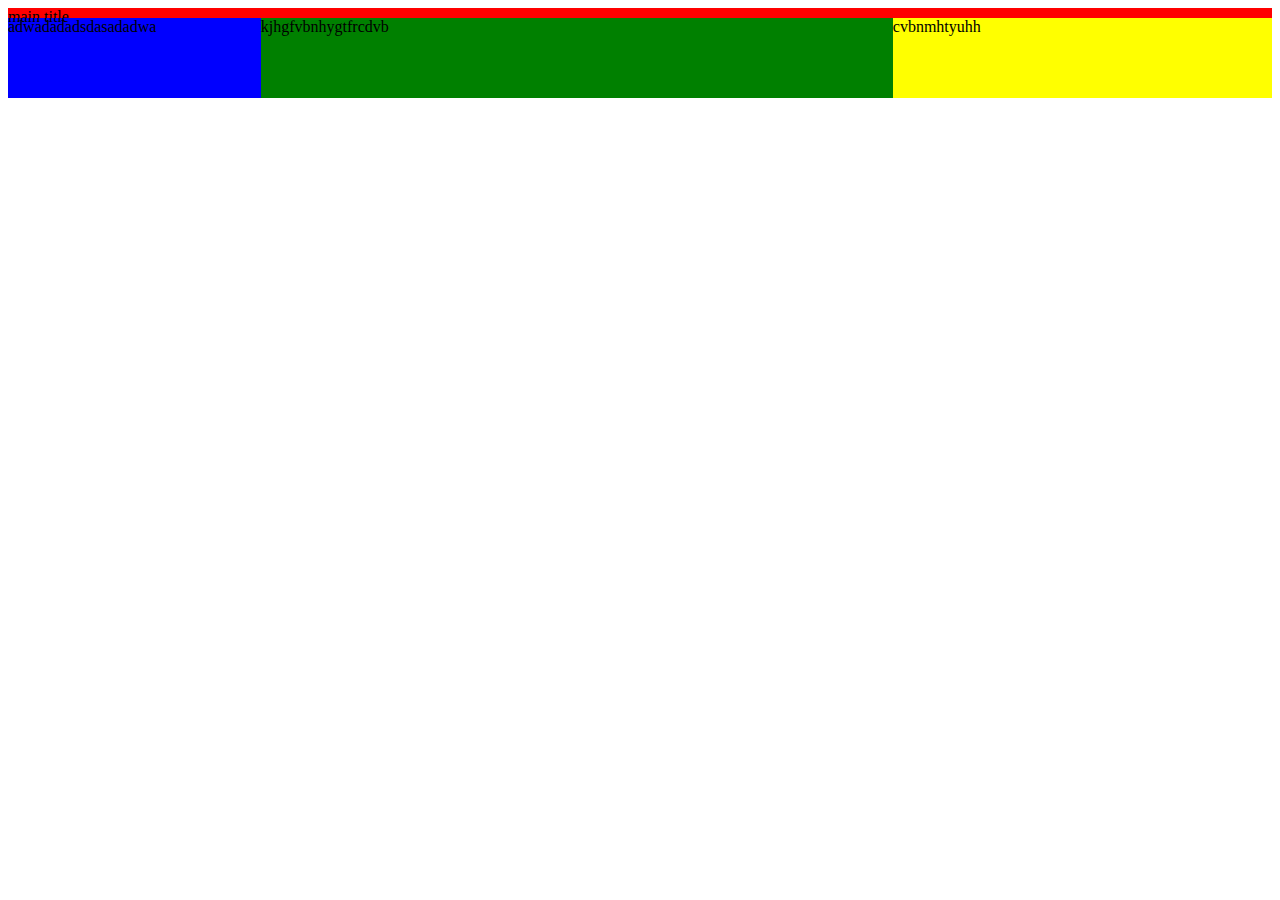
<file: secundus.html>
<!DOCTYPE html>
<html>
<head>
	<title></title>
</head>
<body>

<div style="width: 100%;height: 100px;">
<div style="background-color: red;height: 10%;">
main title
</div>

<div style="float:left;background-color: blue;width:20%;height: 80%;">
adwadadadsdasadadwa
</div>

<div style="float:left;background-color:green;width:50%;height: 80%;">
kjhgfvbnhygtfrcdvb
</div>

<div style="float:left;background-color:yellow;width:30%;height: 80%;">
cvbnmhtyuhh
</div>
</div>


</body>
</html>
</file>
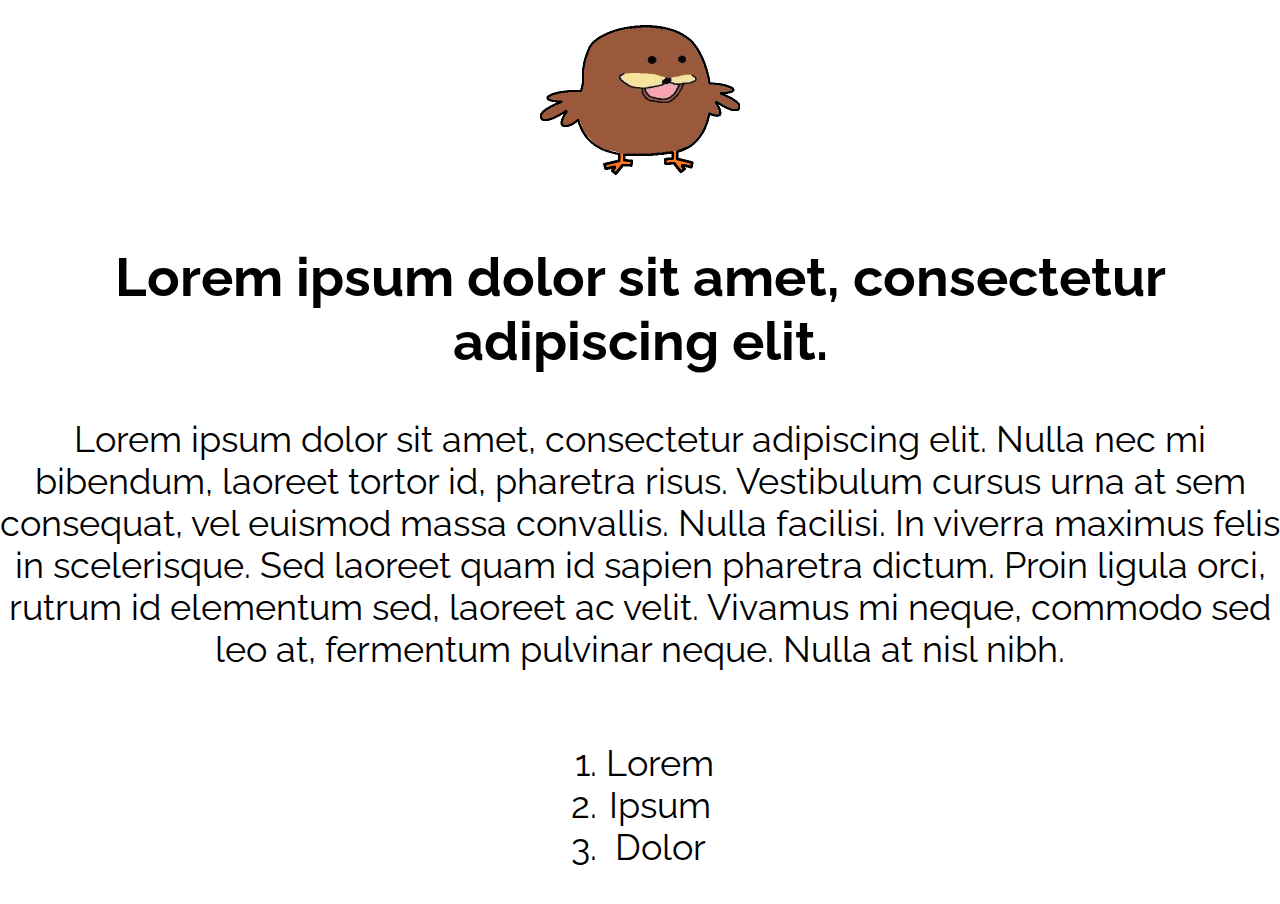
<file: test3.html>
<html>
    <head>
    <link href="https://fonts.googleapis.com/css?family=Raleway|Ranga" rel="stylesheet">
    <link href="styles.css" rel="stylesheet">
    </head
    <body>
        <div class="main">
            <center>
        <img src="c02.png">
        <h2>Lorem ipsum dolor sit amet, consectetur adipiscing elit.</h2>
        <p class="maincont">Lorem ipsum dolor sit amet, consectetur adipiscing elit. 
            Nulla nec mi bibendum, laoreet tortor id, pharetra risus. 
            Vestibulum cursus urna at sem consequat, vel euismod massa convallis. 
            Nulla facilisi. In viverra maximus felis in scelerisque. 
            Sed laoreet quam id sapien pharetra dictum. 
            Proin ligula orci, rutrum id elementum sed, laoreet ac velit. 
            Vivamus mi neque, commodo sed leo at, fermentum pulvinar neque. 
            Nulla at nisl nibh.
        </p>
   
        <ol type="square">
            <li>Lorem</li>
            <li>Ipsum</li>
            <li>Dolor</li>
        </ol>
    </center>
    </body>
</html>
</file>
<file: styles.css>
body
{
	font-family: 'Raleway', sans-serif;
	font-size: 36px;
	margin: 0;
}
ol
{
	display: inline-block;
}

.main
{
	height: 100%;
	width: 100%;
	display:flex;
	justify-content: center;
	align-self: center;
}

.maincont
{
	align-self: center;
}
</file>
